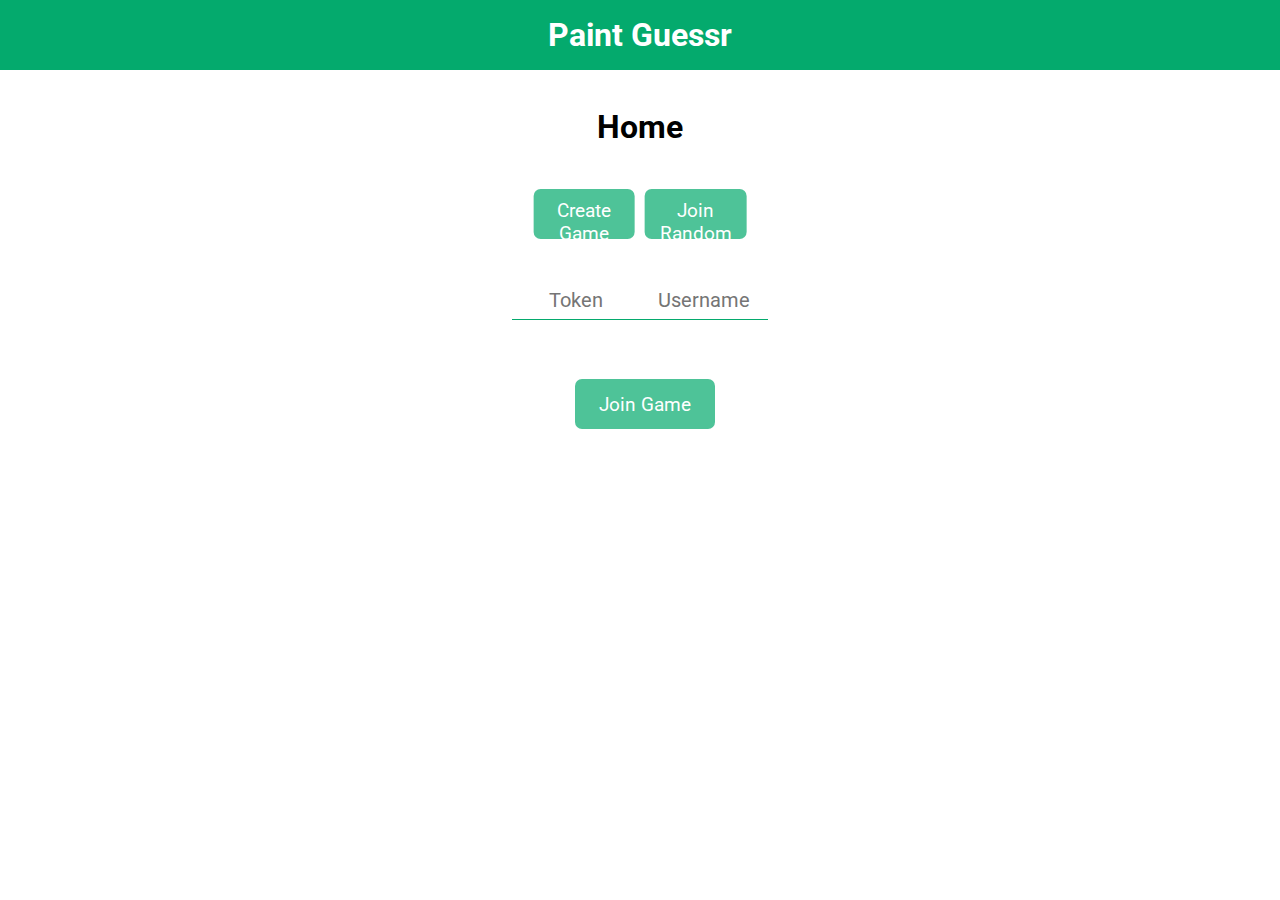
<file: client/index.html>
<!DOCTYPE html>
<html lang="en">
<head>
	<meta charset="UTF-8">
	<meta http-equiv="X-UA-Compatible" content="IE=edge">
	<meta name="viewport" content="width=device-width, initial-scale=1.0">
	<link rel="stylesheet" type="text/css" href="./style.css">
	<title>Client</title>
</head>
<body>
	<header>
		<h1 id="title">Paint Guessr</h1>
	</header>
	<br>
	<div id="create">
		<h1 class="title">Create Game</h1>
		<br>
		<span id="maxPlayersDisplay">Max Players (5)</span>
		<br>
		<input type="range" value="5" min="2" max="15" step="1" oninput="setMaxPlayers(this.value)">
		<br>
		<span id="roundsDisplay">Rounds (3)</span>
		<br>
		<input type="range" value="3" min="1" max="15" step="1" oninput="setRounds(this.value)">
		<br>
		<span id="turnDurationDisplay">Turn Duration (60s)</span>
		<br>
		<input type="range" value="60" min="15" max="180" step="1" oninput="setTurnDuration(this.value)">
		<br>
		<br>
		<article class="centered">
			<div class="wrapper">
				<input type="radio" name="select" id="option-1" onchange="updateVisibility()" checked>
				<input type="radio" name="select" id="option-2" onchange="updateVisibility()">
				<label for="option-1" class="option option-1">
					<div class="dot"></div>
					<span>Public</span>
				</label>
				<label for="option-2" class="option option-2">
					<div class="dot"></div>
					<span>Private</span>
				</label>
			</div>
		</article>
		<input id="createSectionUsername" type="text" placeholder="Username" oninput="setUsername(this.value)">
		<br>
		<br>
		<br>
		<br>
		<button id="create-btn" onclick="createGame()">Create</button>
	</div>
	<div id="home">
		<h1 class="title">Home</h1>
		<br>
		<div class="centered" id="home-btns">
			<button id="create-game" onclick="showCreateSection()">Create Game</button> 
			<button id="join-random" onclick="joinRandom()">Join Random</button>
		</div>
		<br>
		<br>
		<article class="centered">
			<input id="tokenInput" placeholder="Token" type="text"> <br> <br>
			<input id="homeSectionUsername" type="text" placeholder="Username" oninput="setUsername(this.value)">
		</article>
		<br>
		<br>
		<br>
		<button id="join-game" onclick="joinGame(document.getElementById('tokenInput').value)">Join Game</button>
		<br>
		<br>
	</div>
	<div id="game">
		<h1 class="title">Playing</h1>
		<br>
		<div class="centered">
			<button id="startButton" onclick="start()">Start</button>
		</div>
		<table style="width: 100%;text-align: center;">
			<tr>
				<td>
					<span class="bold" id="token"></span>
					<br>
					<br>
					<span class="bold" id="status"></span>
				</td>
				<td>
					<span class="bold">Word: </span>
					<span id="word" style="letter-spacing: 5px;"></span>
					<br><br>
					<span class="bold" id="timeLeft"></span>
				</td>
				<td>
					<input type="color" id="changeColor" onchange="setColor(this.value)">
					<br>
					<br>
					<div>
						<input type="range" id="rangeWidth" min="1" max="20" value="5" oninput="setWidth(this.value, false)" onchange="setWidth(this.value, true)">
						<svg height="20" width="20" style="margin-bottom: 5px;">
							<circle id="circle" cx="10" cy="10" r="2.5" fill="#bbb"/>
						</svg> 
					</div>
				</td>
			</tr>
			<tr>
				<td style="vertical-align: top;">
					<br>
					<div id="chat">
						<div id="textarea"></div>
						<br>
						<br>
						<div>
							<input id="textInput" placeholder="Type your guess" type="text">
							<button id="send-message" onclick="sendMessage()">Send</button>
						</div>
					</div>
					<br>
					<br>
					<div class="centered">
						<table id="leaderboard">
						</table>
					</div>
				</td>
				<td colspan="2">
					<br>
					<div class="centered">
						<canvas id="canvas" width="1000px" height="700px"></canvas>
					</div>
				</td>
			</tr>
		</table>
	</div>
	<div id="gameOver">
		<h1 class="title">Game Over</h1>
		<br>
		<div class="centered">
			<table id="gameOverLeaderboard">
			</table>
		</div>
	</div>
	<script src="protocol.js"></script>
	<script src="client.js"></script>
	<script src="game.js"></script>
	<script src="interface.js"></script>
</body>
</html>
</file>
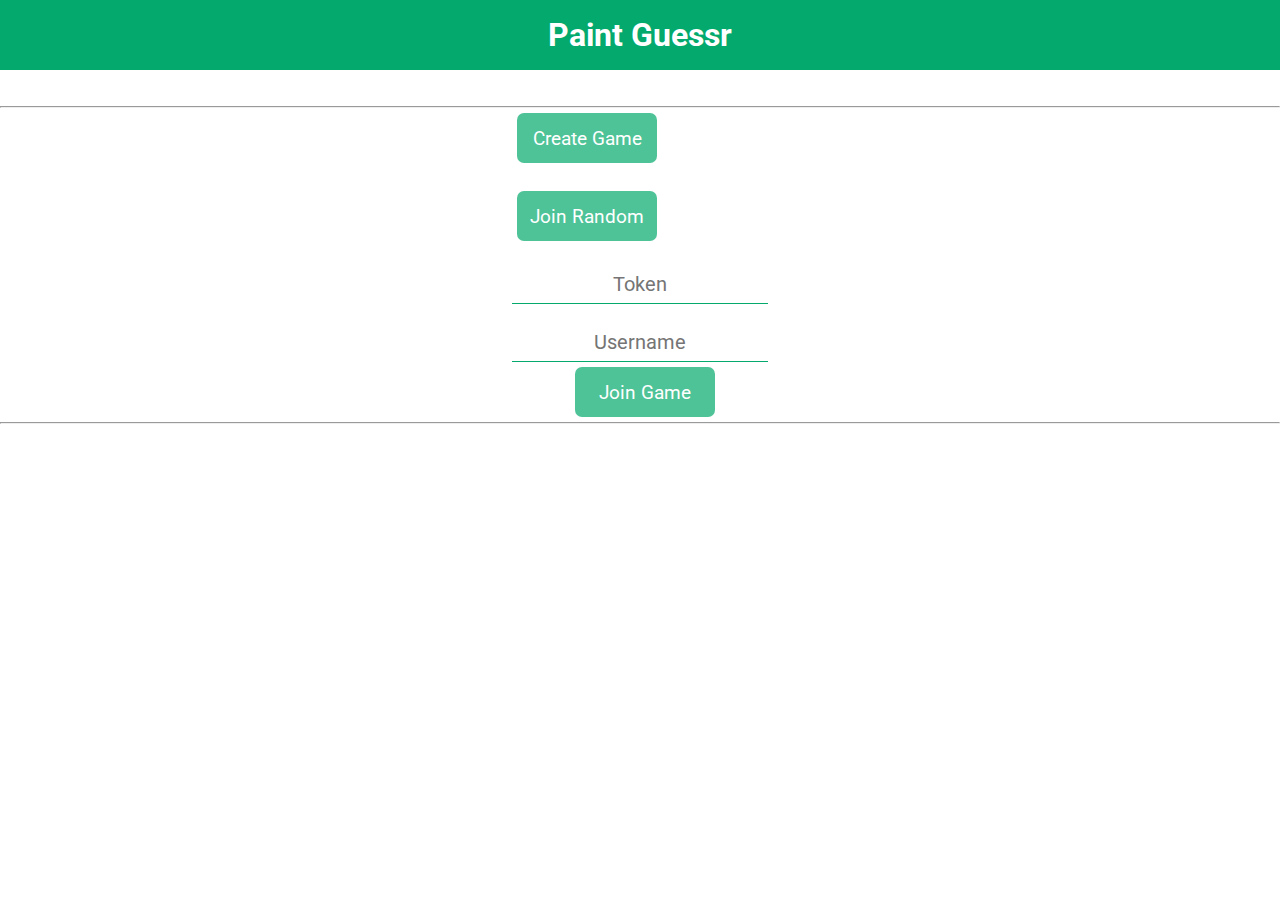
<file: client/client.html>
<!DOCTYPE html>
<html lang="en">
<head>
	<meta charset="UTF-8">
	<meta http-equiv="X-UA-Compatible" content="IE=edge">
	<meta name="viewport" content="width=device-width, initial-scale=1.0">
	<link rel="stylesheet" type="text/css" href="./style.css">
	
	<title>Client</title>
</head>
<body>
	<header>
		<h1 id="title">Paint Guessr</h1>
	</header>

	<br><br>
	
	<div id="create">
		<h1>Create Game</h1>
		<span id="maxPlayersDisplay">Max Players (5)</span> <br>
		<input type="range" value="5" min="2" max="15" step="1" oninput="setMaxPlayers(this.value)"> <br>
		<span id="roundsDisplay">Rounds (3)</span> <br>
		<input type="range" value="3" min="1" max="15" step="1" oninput="setRounds(this.value)"> <br>
		<span id="turnDurationDisplay">Turn Duration (30s)</span> <br>
		<input type="range" value="30" min="15" max="180" step="1" oninput="setTurnDuration(this.value)"> <br> <br>
		
		<div class="wrapper">
			<input type="radio" name="select" id="option-1" onchange="updateVisibility()">
			<input type="radio" name="select" id="option-2" onchange="updateVisibility()" checked>
			<label for="option-1" class="option option-1">
				<div class="dot"></div>
				<span>Public</span>
			</label>
			<label for="option-2" class="option option-2">
				<div class="dot"></div>
				<span>Private</span>
			</label>
		</div>
		<br>
		<input id="createSectionUsername" type="text" placeholder="Username" oninput="setUsername(this.value)">
		<br> <br> <br>
		<button id="create-btn" onclick="createGame()">Create</button>
	</div>

	<hr>
	
	<div id="home">
		<button id="create-game" onclick="showCreateSection()">Create Game</button> <br><br>
		<button id="join-random" onclick="joinRandom()">Join Random</button> <br><br>
		<input id="tokenInput" placeholder="Token" type="text"> <br> <br>
		<input id="homeSectionUsername" type="text" placeholder="Username" oninput="setUsername(this.value)">
		<button id="join-game" onclick="joinGame(document.getElementById('tokenInput').value)">Join Game</button>
	</div>

	<hr>

	<div id="game">
		<p id="token"></p>
		<p id="status"></p>
		<p id="word"></p>
		<button id="startButton" onclick="start()">Start</button>
		<div id="leaderboard"></div>
		<input type="color" onchange="setColor(this.value)">
		<input type="range" onchange="setWidth(this.value)">
		<canvas id="canvas" width="500px" height="500px"></canvas>
		
		<div id="chat">
			<textarea style="resize: none;" id="textarea" cols="30" rows="10" disabled></textarea>
			<br>
			<input id="textinput" type="text">
			<button onclick="sendMessage()">send</button>
		</div>
	</div>

	<br><br><br><br><br>
	
	<script src="info.js"></script>
	<script src="selector.js"></script>
	<script src="client.js"></script>
	<script src="game.js"></script>
</body>
</html>
</file>
<file: client/style.css>
@import url('https://fonts.googleapis.com/css2?family=Roboto:wght@100;300;400;500;700&display=swap');

* {
	margin: 0;
	padding: 0;
	box-sizing: border-box;
}

header {
	width: 100%;
	height: 70px;
	background: #04AA6D;
}

#title {
	font-family: Roboto;
	color: #fff;
	text-align: center;
	vertical-align: middle;
	line-height: 70px;
}

#create {
	display: none;
	position: relative;
	width: 20%;
	transform: translate(-50%, 0%);
	left: 50%;
}

.title {
	font-family: Roboto;
	font-style: bold;
	margin: 20px;
	text-align: center;
}

#create span {
	font-family: Roboto;
	margin: 20px;
}

input[type="range"] {
	margin: 10px 0 10px 20px;
	-webkit-appearance: none;
	width: 100%;
	height: 10px;
	background: #d3d3d3;
	border-radius: 10px;
	outline: none;
	opacity: 0.7;
	-webkit-transition: .2s;
	transition: opacity .2s;
}

input[type="range"]:hover {
	opacity: 1;
}

input[type="range"]::-webkit-slider-thumb {
	-webkit-appearance: none;
	appearance: none;
	width: 20px;
	height: 20px;
	background: #04AA6D;
	cursor: pointer;
	border-radius: 10px;
}

input[type="range"]::-moz-range-thumb {
	width: 25px;
	height: 25px;
	background: #04AA6D;
	cursor: pointer;
}

.centered {
	width: 100%;
	display: flex;
	justify-content: center;
}

.wrapper {
	display: inline-flex;
	background: #fff;
	height: 100px;
	width: 400px;
	align-items: center;
	justify-content: space-evenly;
	border-radius: 5px;
	padding: 0px 10px;
}

.wrapper .option {
	background: #fff;
	height: 50%;
	width: 70%;
	display: flex;
	align-items: center;
	justify-content: space-evenly;
	margin: 0 10px;
	border-radius: 5px;
	cursor: pointer;
	padding: 0 10px;
	border: 2px solid lightgrey;
}

.wrapper .option .dot {
	height: 10px;
	width: 10px;
	background: #d9d9d9;
	border-radius: 50%;
	position: relative;
}

.wrapper .option .dot::before {
	position: absolute;
	content: "";
	top: 1px;
	left: 1px;
	width: 0px;
	height: 0px;
	background: #0a8f5e;
	border-radius: 50%;
	opacity: 0;
	transform: scale(1.5);
}

input[type="radio"] {
	display: none;
}

#option-1:checked:checked ~ .option-1,
#option-2:checked:checked ~ .option-2 {
	border-color: #04AA6D;
	background: #04AA6D;
}

#option-1:checked:checked ~ .option-1 .dot,
#option-2:checked:checked ~ .option-2 .dot {
	background: #fff;
}

#option-1:checked:checked ~ .option-1 .dot::before,
#option-2:checked:checked ~ .option-2 .dot::before {
	opacity: 1;
	transform: scale(1);
}

.wrapper .option span {
	font-size: 20px;
	color: #808080;
}

#option-1:checked:checked ~ .option-1 span,
#option-2:checked:checked ~ .option-2 span {
	color: #fff;
}

input[type="text"] {
	font-family: Roboto;
	text-align: center;
	font-size: 20px;
	padding: 10px;
	border-style: none;
	border-bottom: 1px solid #04AA6D;
	width: 100%;
	height: 40px;
}

input[type="text"]:focus {
	outline: none;
}

#create-btn {
	position: relative;
	width: 120px;
	height: 40px;
	color: #fff;
	font-family: Roboto;
	font-style: regular;
	font-size: 20px;
	border-style: none;
	border-radius: 7px;
	background: #04AA6D;
	transform: translate(-50%, 0%);
	left: 50%;
	opacity: 70%;
}

#create-btn:hover {
	animation: btnsAnim 200ms forwards;
}

@keyframes btnsAnim {
	0% {
		background: #04AA6D;
	}
	100% {
		background: #076d47;
		opacity: 100%;
	}
}

#home {
	display: block;
	background: white;
	position: relative;
	width: 20%;
	transform: translate(-50%, 0%);
	left: 50%;
}

#home-btns {
	position: relative;
	display: flex;
	align-items: center;
	transform: translate(-50%, 0%);
	left: 50%;
	width: 87%;
	background: white;
}

#home button {
	position: relative;
	width: 140px;
	height: 50px;
	padding: 10px;
	margin: 5px;
	color: #fff;
	font-family: Roboto;
	font-style: regular;
	font-size: 19px;
	border-style: none;
	border-radius: 7px;
	background: #04AA6D;
	opacity: 0.7;
}

#home button:hover {
	animation: btnsAnim 200ms forwards;
}

#join-game {
	position: relative;
	transform: translate(-50%, 0%);
	left: 50%;
}

#gameOver {
	display: none;
}

#game {
	display: none;
	background: white;
}

#game button {
	position: relative;
	width: 140px;
	height: 50px;
	padding: 10px;
	margin: 5px;
	color: #fff;
	font-family: Roboto;
	font-style: regular;
	font-size: 20px;
	border-style: none;
	border-radius: 7px;
	background: #04AA6D;
	opacity: 0.7;
}

#game button:hover {
	animation: btnsAnim 200ms forwards;
}

#startButton {
	position: relative;
	left: 20px;
}

#leaderboard {
	font-size: 18px;
	font-family: Roboto;
	margin-left: 20px;
}

#changeColor {
	margin-left: 20px;
	width: 50px;
	height: 30px;
	border: none;
	background: white;
}

#rangeWidth {
	width: 100px;
}

#canvas {
	background: white;
	border: 2px solid #dadada;
}

#chat {
	border: black;
	background: white;
	width: 330px;
	margin: auto;
}

#textInput {
	width: 200px;
}

#chat #send-message {
	width: 100px;
}

#startButton {
	display: none;
}

#leaderboard,
#gameOverLeaderboard {
	text-align: left;
}

#gameOverLeaderboard td,
#leaderboard td {
	padding: 10px;
}

#gameOverLeaderboard,
#gameOverLeaderboard td,
#leaderboard,
#leaderboard td {
	border: 1px solid black;
	border-collapse: collapse;
}

.lightgreen {
	background-color: lightgreen;
}

#textarea {
	width: 350px;
	height: 500px;
	overflow: auto;
	border: 1px solid black;
	text-align: left;
}

.bold {
	font-size: large;
	font-weight: bold;
}
</file>
